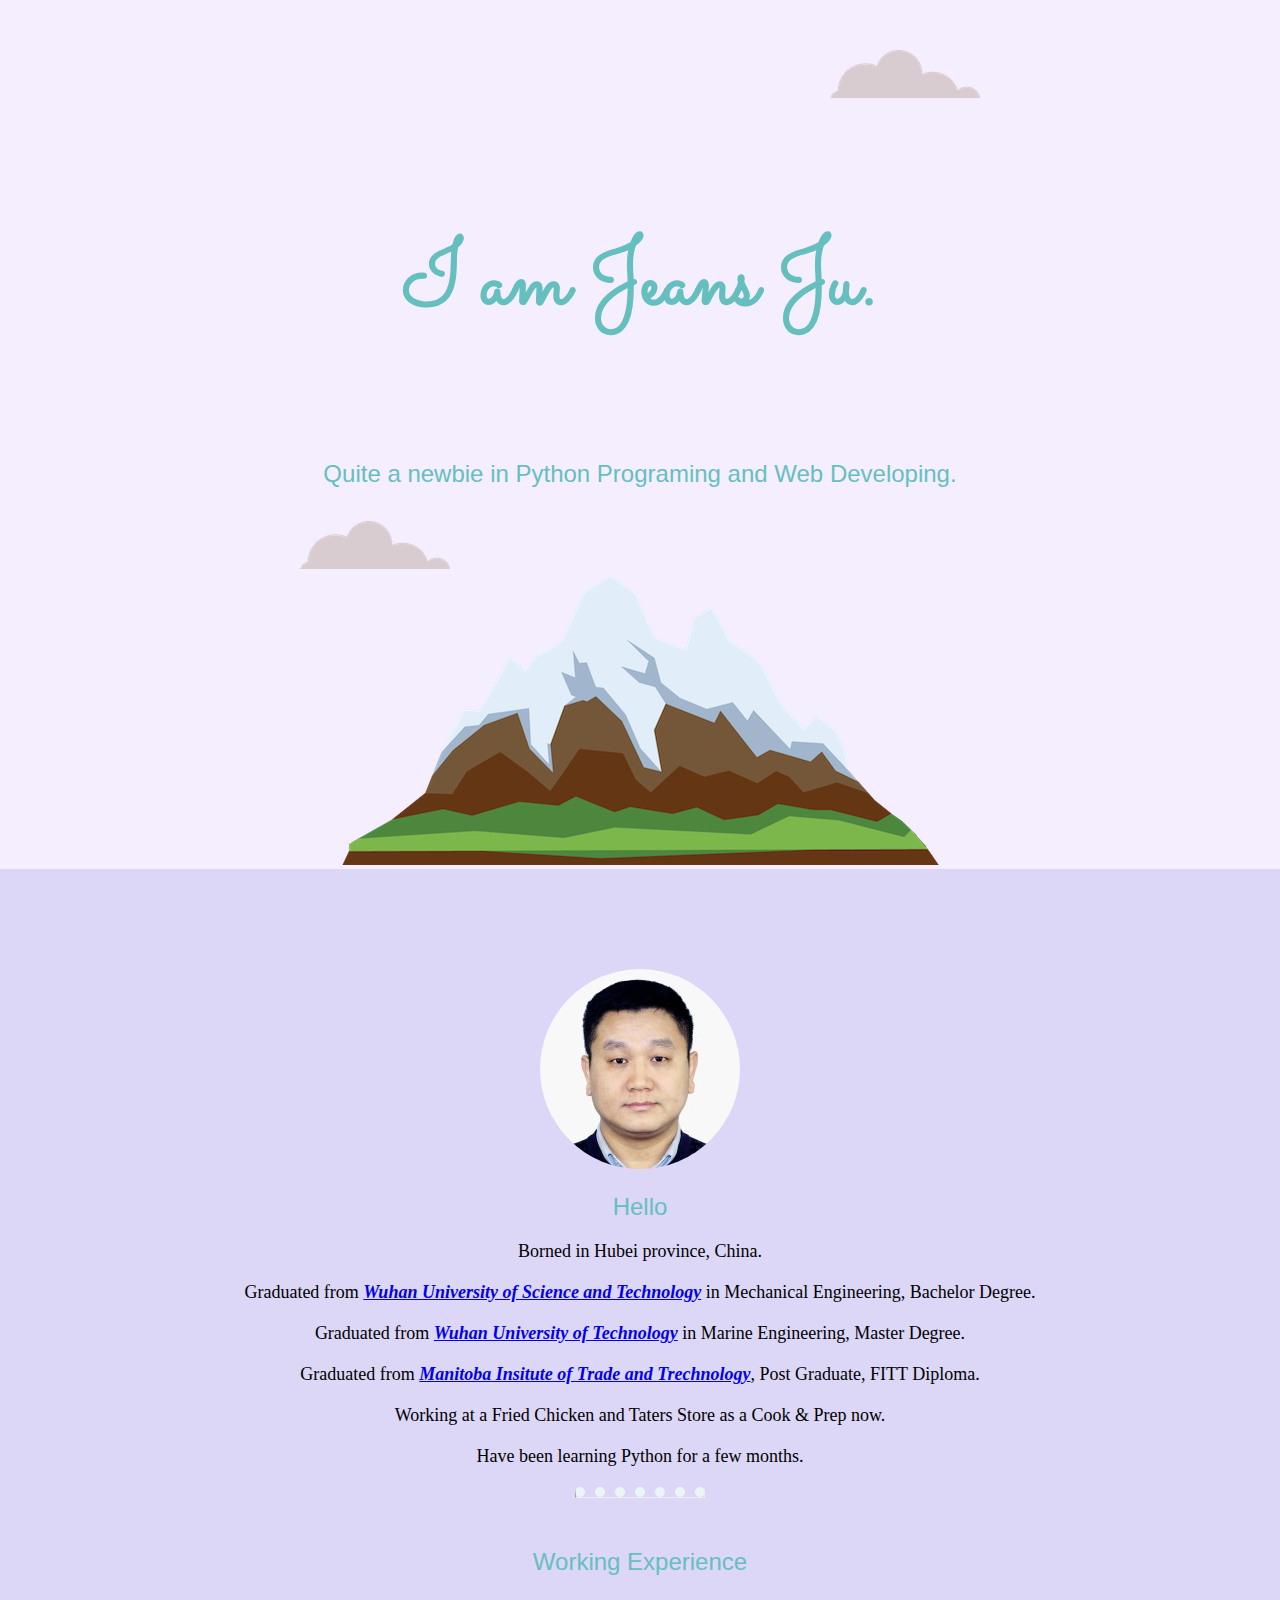
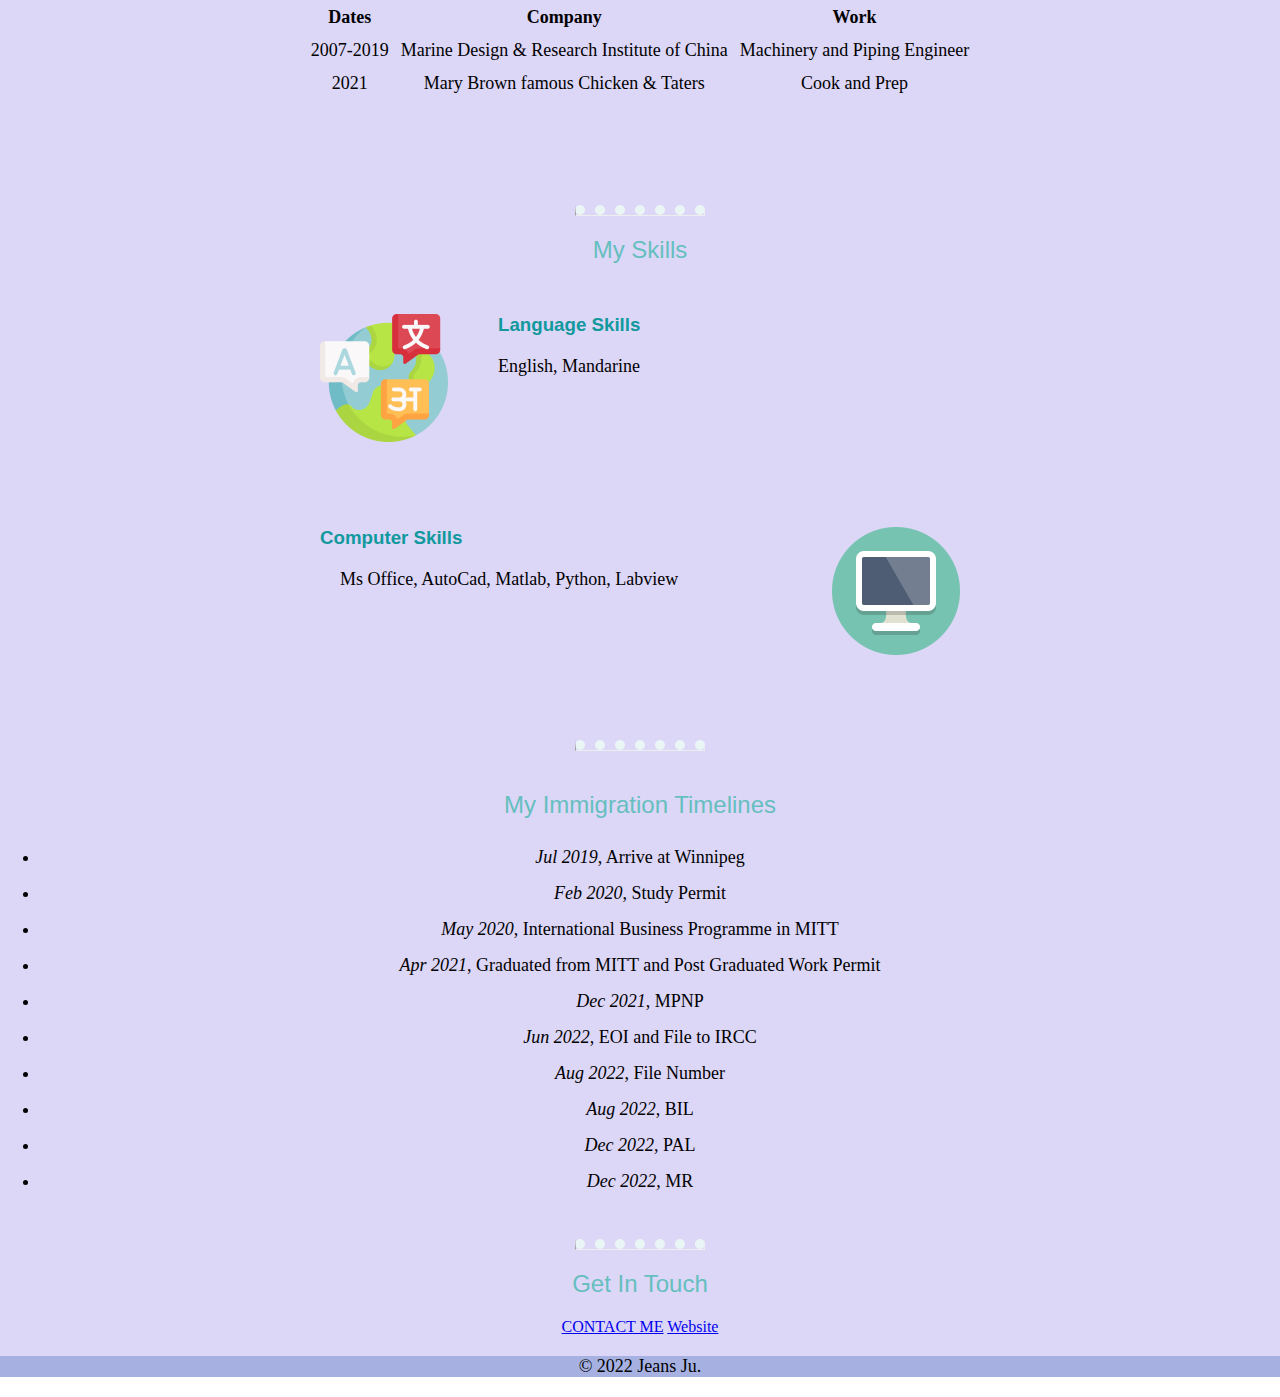
<file: index.html>
<!DOCTYPE html>
<html lang="en" dir="ltr">
  <head>
    <meta charset="utf-8">
    <title>Jeans Ju</title>
    <link rel="stylesheet" type="text/css" href="css/styles.css">
    <link rel="favicon" href="img/favicon.ico?v=2">
    <link rel="preconnect" href="https://fonts.googleapis.com">
    <link rel="preconnect" href="https://fonts.gstatic.com" crossorigin>
    <link href="https://fonts.googleapis.com/css2?family=Sacramento&display=swap" rel="stylesheet">
  </head>
  <body>
    <div class="top-container">
      <img class="upper-cloud" src="img/cloud.png" alt="cloud">
      <h1 class="title" >I am Jeans Ju.</h1>
      <h2>Quite a newbie in Python Programing and Web Developing.</h2>
      <img class="bottom-cloud" src="img/cloud.png" alt="cloud">
      <img src="img/mountain.png" alt="mountain">
    </div>
    <div class="middle-container">
      <div class="profile">
        <img class= "Jeans" src="img/Jeans Ju.jpeg" alt="Jeans Ju photo" >
        <h2>Hello</h2>
        <p>  Borned in Hubei province, China. </p>
        <p>  Graduated from <strong><i><a href="https://www.wust.edu.cn">Wuhan University of Science and Technology</i></a></strong> in Mechanical Engineering, Bachelor Degree.</p>
        <p>  Graduated from <strong><i><a href="https://www.whut.edu.cn">Wuhan University of Technology</i></a></strong>  in Marine Engineering, Master Degree.</p>
        <p>  Graduated from <strong><i><a href="https://mitt.ca">Manitoba Insitute of Trade and Trechnology</i></a></strong>, Post Graduate, FITT Diploma.</p>
        <p>  Working at a Fried Chicken and Taters Store as a Cook & Prep now.</p>
        <p>  Have been learning Python for a few months.</p>
      </div>
      <hr class="hr">
      <div class="experience">
        <h2>Working Experience</h2>
        <table cellspacing = "10" class="table">
          <thead>
            <tr>
              <th>Dates</th>
              <th>Company</th>
              <th>Work</th>
            </tr>
          </thead>
          <tbody>
            <tr>
              <td>2007-2019</td>
              <td>Marine Design & Research Institute of China</td>
              <td>Machinery and Piping Engineer</td>
            </tr>
            <tr>
              <td>2021</td>
              <td>Mary Brown famous Chicken & Taters</td>
              <td>Cook and Prep</td>
          </tbody>
          <tfoot>
          </tfoot>
        </table cellspacing = "10">
      </div>
      <hr class="hr">
      <div class="skills">
        <h2>My Skills</h2>
        <div class="skill-row">
          <img class="language" src="img/languages.png" alt="lannguages">
          <h3>Language Skills</h3>
          <p>English, Mandarine</p>
        </div>
        <div class="skill-row">
          <img class="computer" src="img/computer.png" alt="computer">
          <h3>Computer Skills</h3>
          <p>Ms Office, AutoCad, Matlab, Python, Labview</p>
        </div>
      </div>
      <hr class="hr">
      <div class="immigration">
        <h2>My Immigration Timelines</h2>
        <div class="immigration-content">
          <li><i>Jul 2019</i>, Arrive at Winnipeg</li>
          <li><i>Feb 2020</i>, Study Permit</li>
          <li><i>May 2020</i>, International Business Programme in MITT</li>
          <li><i>Apr 2021</i>, Graduated from MITT and Post Graduated Work Permit</li>
          <li><i>Dec 2021</i>, MPNP</li>
          <li><i>Jun 2022</i>, EOI and File to IRCC</li>
          <li><i>Aug 2022</i>, File Number</li>
          <li><i>Aug 2022</i>, BIL</li>
          <li><i>Dec 2022</i>, PAL</li>
          <li><i>Dec 2022</i>, MR</li>
        </div>
      </div>
      <hr class="hr">
      <div class="contact-me">
        <h2>Get In Touch</h2>
        <a class="btn" href="mailto:xianyun2001@live.com">CONTACT ME</a>
        <a class="footer-link" href="https://xianyun2001.github.io/cv/">Website</a>
      </div>
    <div class="bottom-container">
      <p>© 2022 Jeans Ju.</p>
    </div>
  </body>
</html>
</file>
<file: css/styles.css>
body{
  margin: 0;
  text-align: center;
  font-family: "Merriweather", serif;
}

.top-container{
  background-color: #F4EEFF;
  position: relative;
  padding-top: 100px;
}

.upper-cloud{
  position: absolute;
  right:300px;
  top:50px;
}

.title{
  padding-bottom: 20px;
}

.middle-container{
  background-color: #DCD6F7;
}

.bottom-container{
  background-color: #A6B1E1;
  left: 300px;
  bottom: 300px;
}

.bottom-cloud{
  position: absolute;
  left: 300px;
  bottom: 300px;
}

h1{
  margin: 50px auto 0 auto;
  font-family: "Sacramento", cursive;
  font-size: 5.625rem;
  color: #66BFBF;
  line-height: 3;
}

h2{
  margin-top: 20px;
  font-family: "Montserrat", sans-serif;
  font-size: 1.5rem;
  color: #66BFBF;
  font-weight: normal;
}

h3{
  margin-top: 0;
  font-family: "Montserrat", sans-serif;
  color: #11999E;
}

p{
  margin: 20px;
  font-size: 18px;
}

.Jeans{
  border-radius: 100%;
  margin-top: 100px;
}
.computer{
  /* border-radius: 100%; */
  width: 20%;
  float: right;
  margin-left: 50px;
}

.language{
  /* border-radius: 100%; */
  width: 20%;
  float: left;
  margin-right: 50px;
}

.experience{
  margin: 50px auto 100px auto;
    font-size: 18px;
}

.immigration{
  font-size: 18px;
  margin: 40px;
}

.immigration-content{
line-height: 2;
}


.skills{
  /* margin: 100px auto 100px auto; */
}

.skill-row{
  width: 50%;
  margin: 50px auto 150px auto;
  text-align: left;
  height: 2;

}
.table{
  margin:auto;
}

.hr{
  border-top:10px dotted #EAF6F6;
  width: 10%;
}









































.red{
  height: 100px;
  width: 100px;
  backgroun-color:red;
}

.blue{
  height: 100px;
  width: 100px;
  backgroun-color:blue;
}

.yellow{
  height: 100px;
  width: 100px;
  backgroun-color:yellow;
}
</file>
